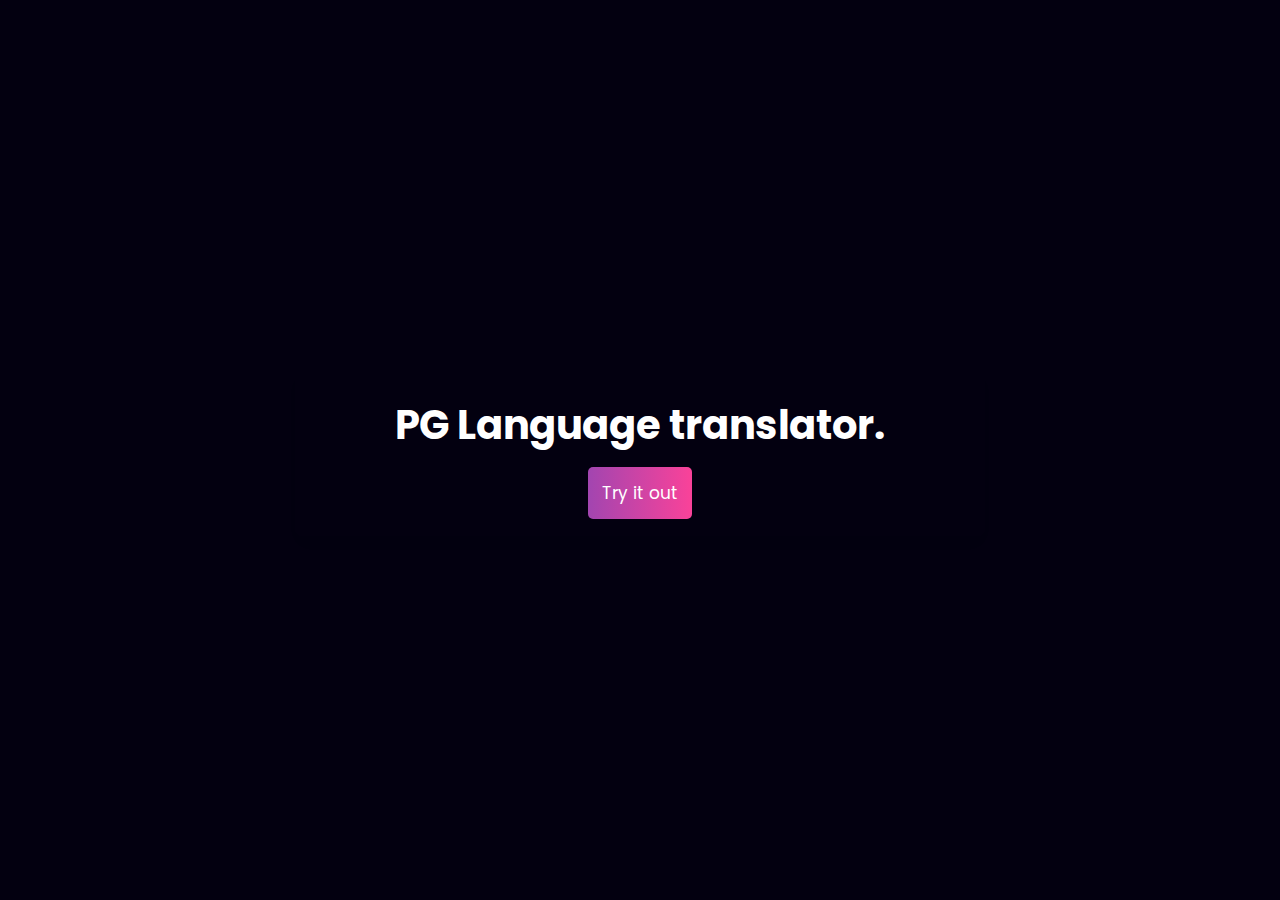
<file: index.html>
<!DOCTYPE html>
<html lang="en" dir="ltr">
<head>
    <meta charset="utf-8">
    <title>PG Language translator</title>
    <link rel="stylesheet" href="style.css">
    <meta name="viewport" content="width=device-width, initial-scale=1.0">
</head>
<body>
    <div class="container text-align-center" style="background: none;">
        <h1>PG Language translator.</h1>
        <br>
        <a href="tryitout.html" style="text-decoration: none;">Try it out</a>
    </div>
    <script src="js/countries.js"></script>
    <script src="js/script.js"></script>
</body>
</html>
</file>
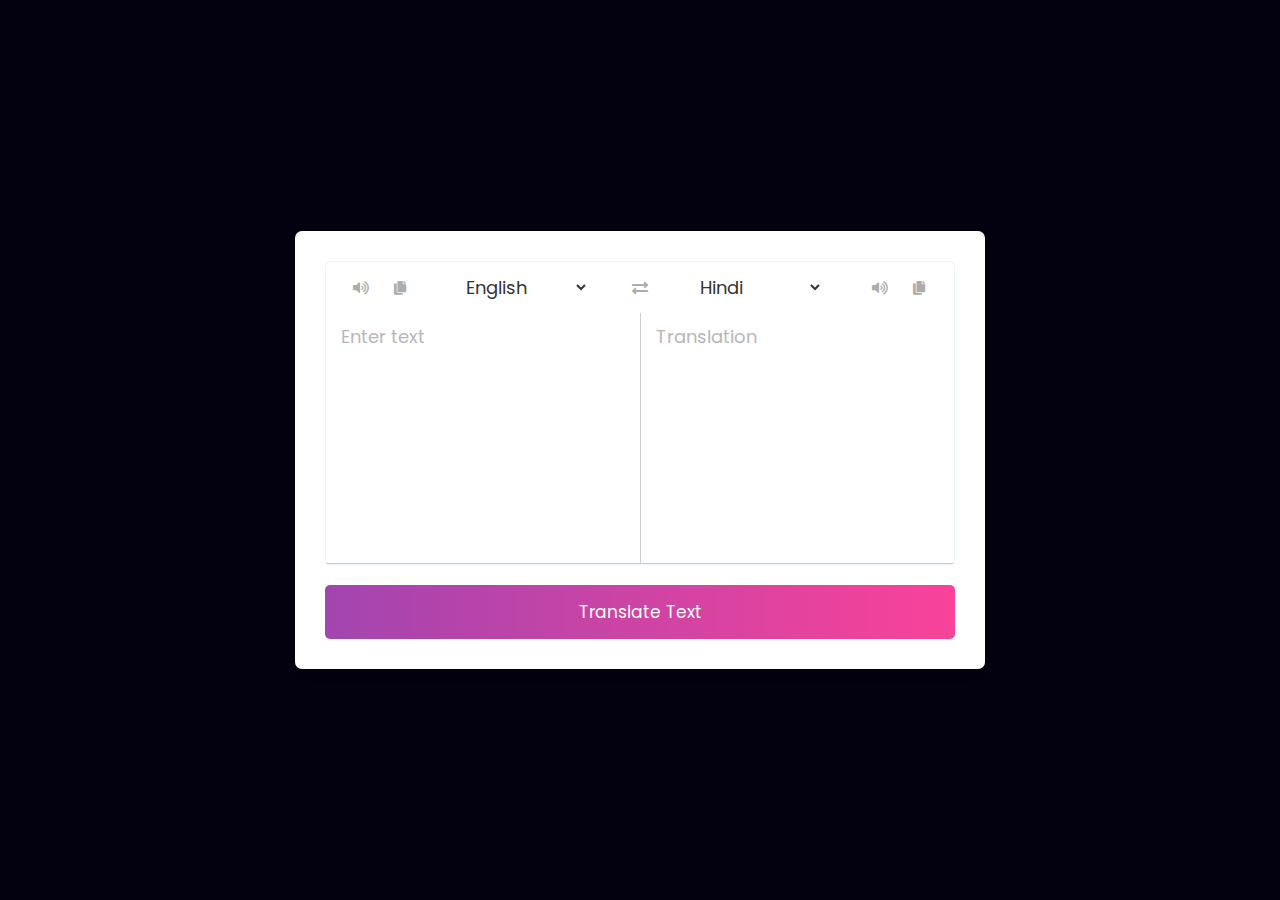
<file: tryitout.html>
<!DOCTYPE html>
<html lang="en" dir="ltr">
<head>
    <meta charset="utf-8">
    <title>PG Language translator</title>
    <link rel="stylesheet" href="style.css">
    <meta name="viewport" content="width=device-width, initial-scale=1.0">
    <link rel="stylesheet" href="https://cdnjs.cloudflare.com/ajax/libs/font-awesome/5.15.3/css/all.min.css" />
</head>
<body>
    <div class="container">
        <div class="wrapper">
            <ul class="controls">
                <li class="row from">
                    <div class="icons">
                        <i id="from" class="fas fa-volume-up"></i>
                        <i id="from" class="fas fa-copy"></i>
                    </div>
                    <select></select>
                </li>
                <li class="exchange"><i class="fas fa-exchange-alt"></i></li>
                <li class="row to">
                    <select></select>
                    <div class="icons">
                        <i id="to" class="fas fa-volume-up"></i>
                        <i id="to" class="fas fa-copy"></i>
                    </div>
                </li>
            </ul>
            <div class="text-input">
                <textarea spellcheck="false" class="from-text" placeholder="Enter text"></textarea>
                <textarea spellcheck="false" readonly disabled class="to-text" placeholder="Translation"></textarea>
            </div>
        </div>
        <button>Translate Text</button>
    </div>

    <script src="js/countries.js"></script>
    <script src="js/script.js"></script>

</body>

</html>
</file>
<file: style.css>
/* Import Google Font - Poppins */

@import url('https://fonts.googleapis.com/css2?family=Poppins:wght@400;500;600;700&display=swap');
* {
    margin: 0;
    padding: 0;
    box-sizing: border-box;
    font-family: 'Poppins', sans-serif;
}

body {
    display: flex;
    align-items: center;
    justify-content: center;
    padding: 0 10px;
    min-height: 100vh;
    background: #030010;
}

.text-align-center {
    text-align: center;
}

.container {
    max-width: 690px;
    width: 100%;
    padding: 30px;
    background: #fff;
    border-radius: 7px;
    box-shadow: 0 10px 20px rgba(0, 0, 0, 0.01);
}

h1 {
    color: #fff;
    font-size: 40px;
}

.wrapper {
    border-radius: 5px;
    border: 1px solid #ebf5fc;
}

.wrapper .text-input {
    display: flex;
    border-bottom: 1px solid #ccc;
}

.text-input .to-text {
    border-radius: 0px;
    border-left: 1px solid #ccc;
}

.text-input textarea {
    height: 250px;
    width: 100%;
    border: none;
    outline: none;
    resize: none;
    background: none;
    font-size: 18px;
    padding: 10px 15px;
    border-radius: 5px;
}

.text-input textarea::placeholder {
    color: #b7b6b6;
}

.controls,
li,
.icons,
.icons i {
    display: flex;
    align-items: center;
    justify-content: space-between;
}

.controls {
    list-style: none;
    padding: 12px 15px;
}

.controls .row .icons {
    width: 38%;
}

.controls .row .icons i {
    width: 50px;
    color: #adadad;
    font-size: 14px;
    cursor: pointer;
    transition: transform 0.2s ease;
    justify-content: center;
}

.controls .row.from .icons {
    padding-right: 15px;
    border-right: 1px solid #fff;
}

.controls .row.to .icons {
    padding-left: 15px;
    border-left: 1px solid #fff;
}

.controls .row select {
    color: #333;
    border: none;
    outline: none;
    font-size: 18px;
    background: none;
    padding-left: 5px;
}

.text-input textarea::-webkit-scrollbar {
    width: 4px;
}

.controls .row select::-webkit-scrollbar {
    width: 8px;
}

.text-input textarea::-webkit-scrollbar-track,
.controls .row select::-webkit-scrollbar-track {
    background: #fff;
}

.text-input textarea::-webkit-scrollbar-thumb {
    background: #ddd;
    border-radius: 8px;
}

.controls .row select::-webkit-scrollbar-thumb {
    background: #999;
    border-radius: 8px;
    border-right: 2px solid #ffffff;
}

.controls .exchange {
    color: #adadad;
    cursor: pointer;
    font-size: 16px;
    transition: transform 0.2s ease;
}

.controls i:active {
    transform: scale(0.9);
}

a, 
.container button {
    width: 100%;
    padding: 14px;
    outline: none;
    border: none;
    color: #fff;
    cursor: pointer;
    margin-top: 20px;
    font-size: 17px;
    border-radius: 5px;
    background: -webkit-linear-gradient(left, #a245b0, #fa4299);
    text-align: center;
}

@media (max-width: 660px) {
    .container {
        padding: 20px;
    }
    .wrapper .text-input {
        flex-direction: column;
    }
    .text-input .to-text {
        border-left: 0px;
        border-top: 1px solid #ccc;
    }
    .text-input textarea {
        height: 200px;
    }
    .controls .row .icons {
        display: none;
    }
    .container button {
        padding: 13px;
        font-size: 16px;
    }
    .controls .row select {
        font-size: 16px;
    }
    .controls .exchange {
        font-size: 14px;
    }
}
</file>
